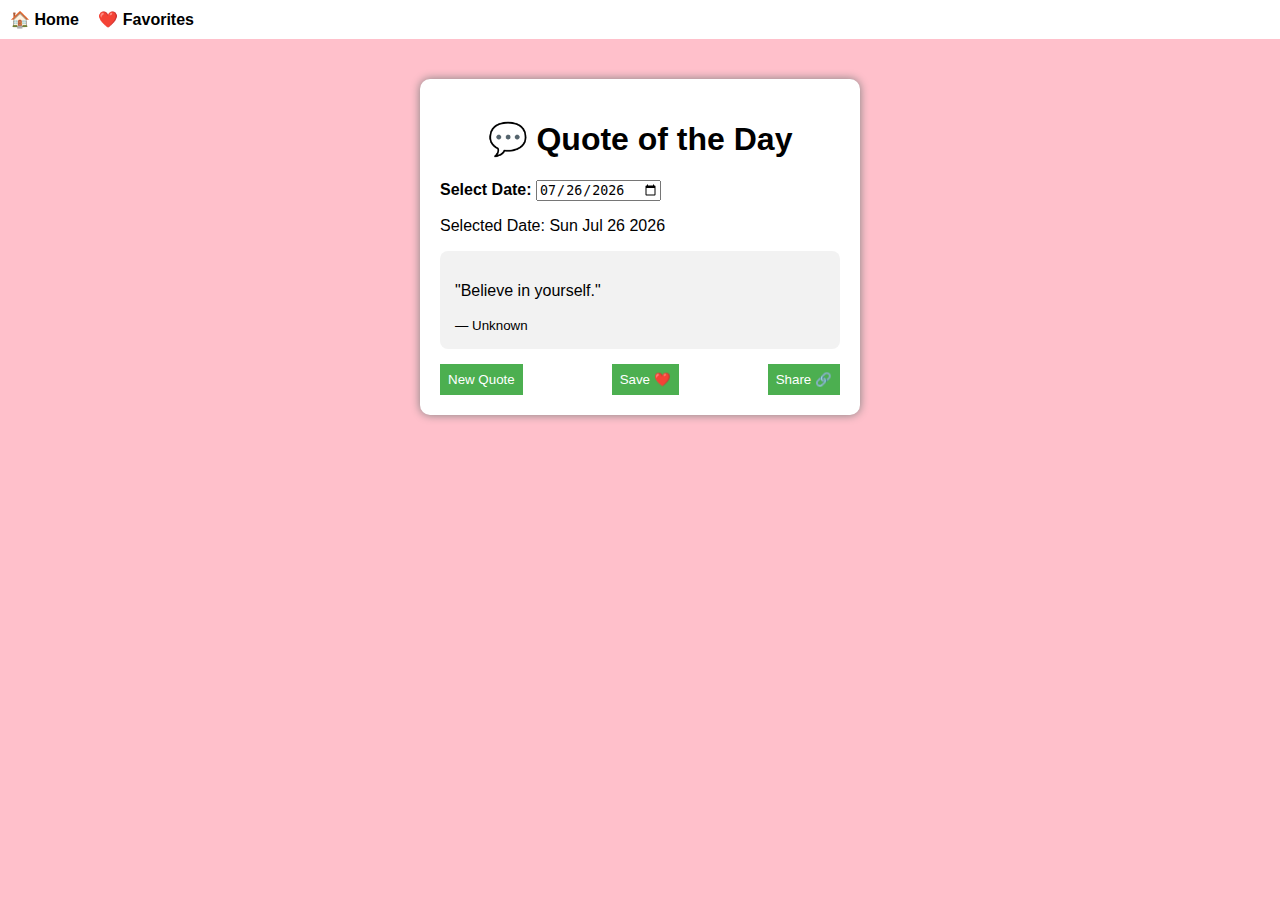
<file: index.html>
<!DOCTYPE html>
<html lang="en">
<head>
    <meta charset="UTF-8">
    <title>Quote of the Day</title>
    <meta name="viewport" content="width=device-width, initial-scale=1.0">
    <link rel="stylesheet" href="style.css">
</head>
<body>

<!-- Navigation -->
<div class="navbar">
    <a href="home.html">🏠 Home</a>
    <a href="favorites.html">❤️ Favorites</a>
</div>

<!-- Main Container -->
<div class="container">
    <h1>💬 Quote of the Day</h1>

    <!-- Date Picker -->
    <label for="datePicker"><strong>Select Date:</strong></label>
    <input type="date" id="datePicker">

    <!-- Selected Date Display -->
    <p id="todayDate"></p>

    <!-- Quote Box -->
    <div id="quoteBox">
        <p id="quoteText">Select a date to view the quote</p>
        <small id="quoteAuthor"></small>
    </div>

    <!-- Action Buttons -->
    <div class="buttons">
        <button id="newBtn">New Quote</button>
        <button id="saveBtn">Save ❤️</button>
        <button id="shareBtn">Share 🔗</button>
    </div>
</div>

<!-- JavaScript -->
<script src="script.js"></script>

</body>
</html>
</file>
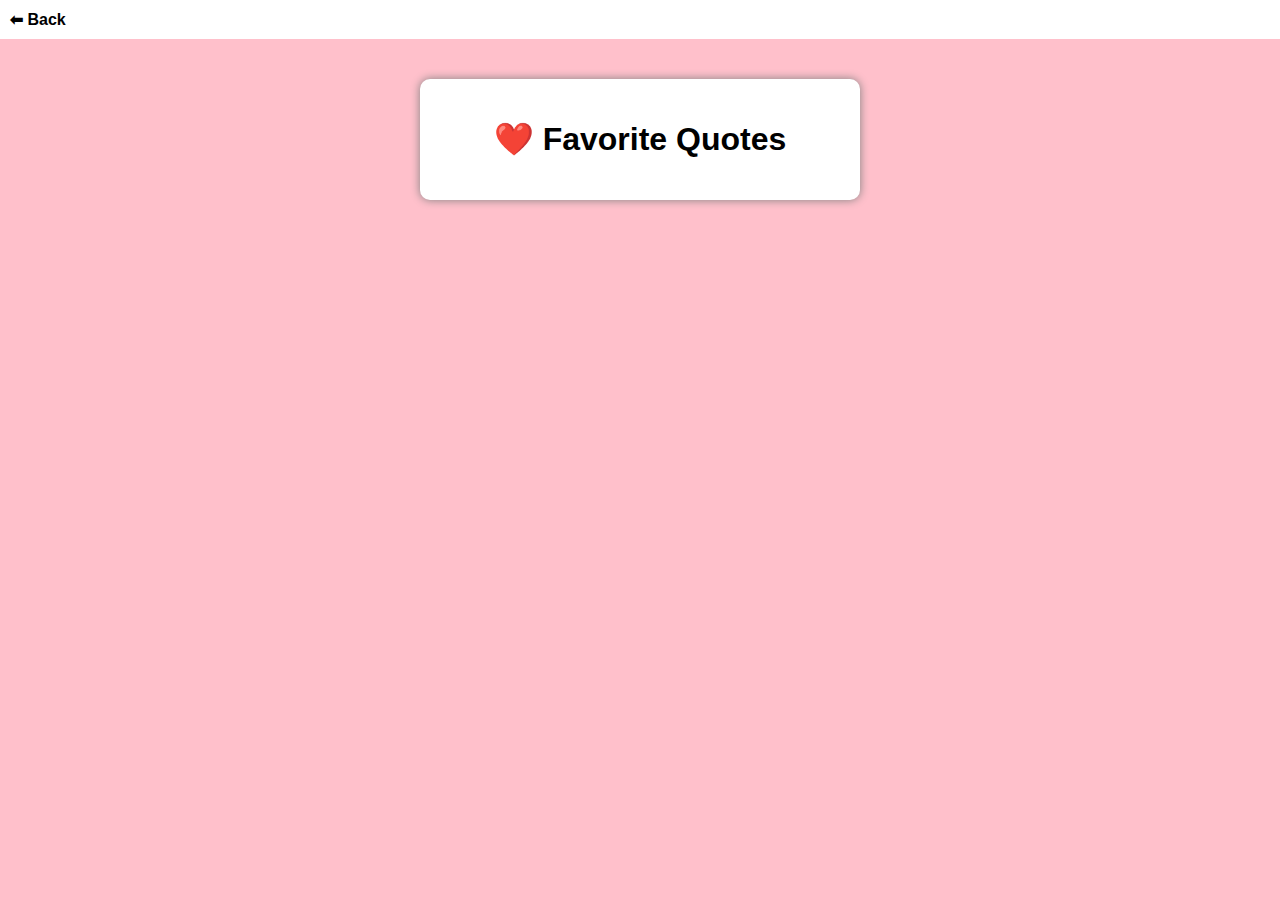
<file: favorites.html>
<!DOCTYPE html>
<html lang="en">
<head>
    <meta charset="UTF-8">
    <title>Favorite Quotes</title>
    <link rel="stylesheet" href="style.css">
</head>
<body>

<div class="navbar">
    <a href="index.html">⬅ Back</a>
</div>

<div class="container">
    <h1>❤️ Favorite Quotes</h1>
    <ul id="favList"></ul>
</div>

<script>
const favorites = JSON.parse(localStorage.getItem("favorites")) || [];
const list = document.getElementById("favList");

favorites.forEach(q => {
    const li = document.createElement("li");
    li.innerText = `"${q.text}" — ${q.author}`;
    list.appendChild(li);
});
</script>

</body>
</html>
</file>
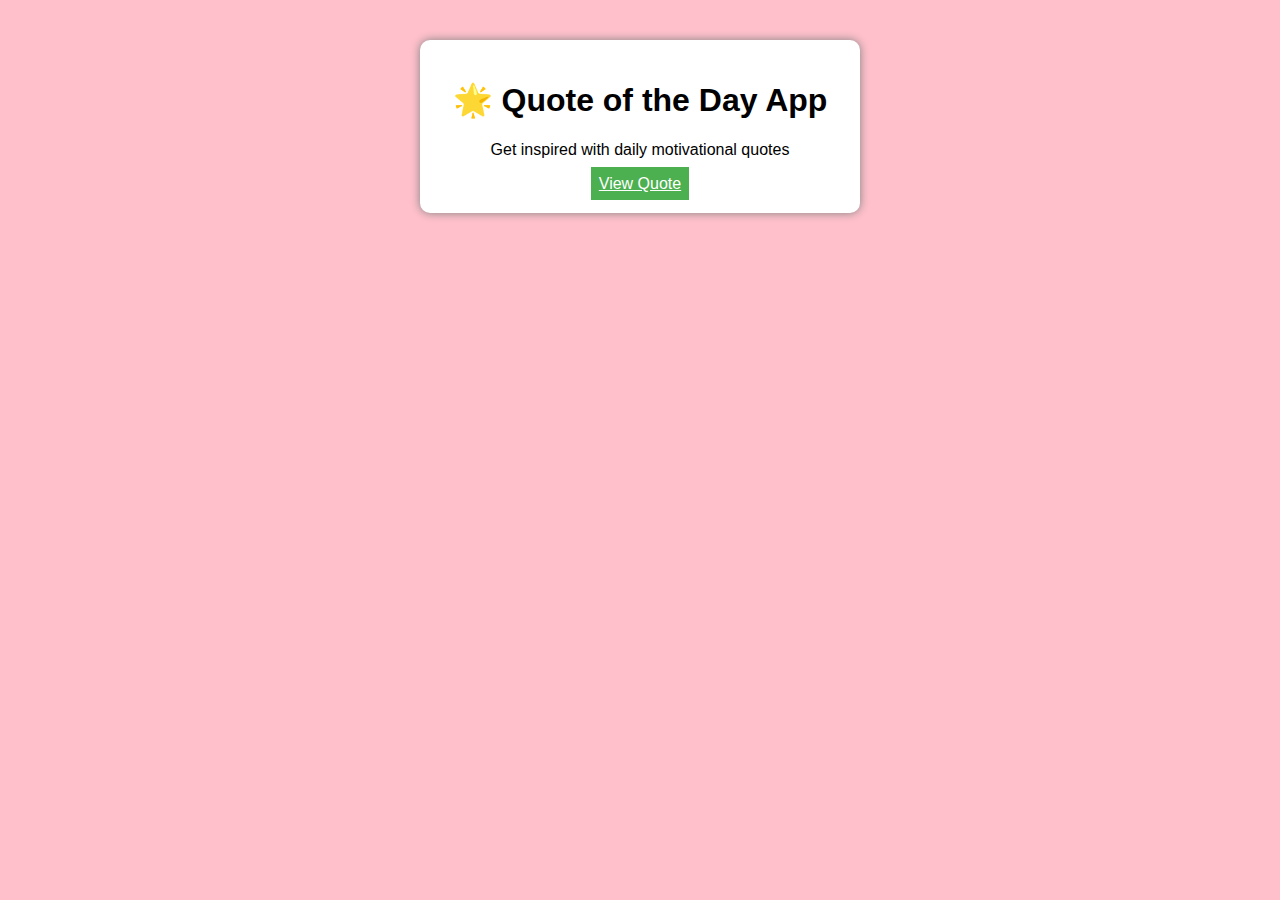
<file: home.html>
<!DOCTYPE html>
<html lang="en">
<head>
    <meta charset="UTF-8">
    <title>Home | Quote App</title>
    <link rel="stylesheet" href="style.css">
</head>
<body>

<div class="container center">
    <h1>🌟 Quote of the Day App</h1>
    <p>Get inspired with daily motivational quotes</p>

    <a href="index.html" class="btn">View Quote</a>
</div>

</body>
</html>
</file>
<file: style.css>
body {
    font-family: Arial, sans-serif;
    background-color: pink;
    margin: 0;
    padding: 0;
}

.navbar {
    background: white;
    padding: 10px;
}

.navbar a {
    margin-right: 15px;
    text-decoration: none;
    font-weight: bold;
    color: black;
}

.container {
    background: white;
    width: 400px;
    margin: 40px auto;
    padding: 20px;
    border-radius: 10px;
    box-shadow: 0 0 10px gray;
}

.center {
    text-align: center;
}

h1 {
    text-align: center;
}

#quoteBox {
    background: #f2f2f2;
    padding: 15px;
    border-radius: 8px;
    margin: 15px 0;
}

.buttons {
    display: flex;
    justify-content: space-between;
}

button, .btn {
    background-color: #4CAF50;
    color: white;
    border: none;
    padding: 8px;
    cursor: pointer;
}

button:hover, .btn:hover {
    background-color: #45a049;
}

ul {
    list-style: none;
    padding: 0;
}

li {
    background: #f2f2f2;
    padding: 10px;
    margin-top: 8px;
    border-radius: 5px;
}
</file>
